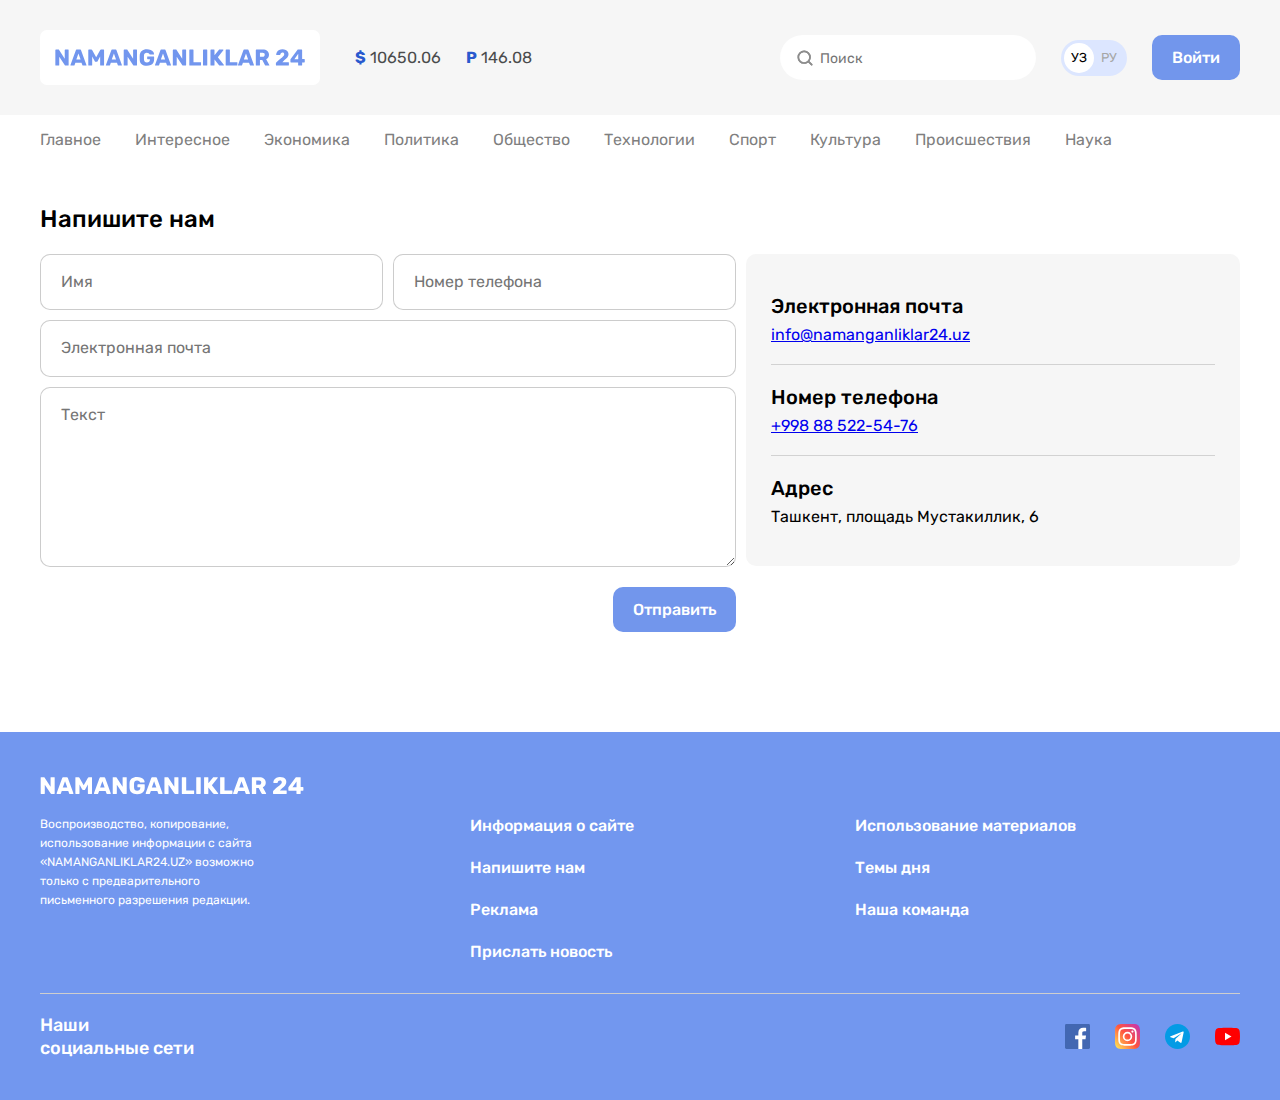
<file: contact.html>
<!DOCTYPE html>
<html lang="en">

<head>
  <meta charset="UTF-8">
  <meta http-equiv="X-UA-Compatible" content="IE=edge">
  <meta name="viewport" content="width=device-width, initial-scale=1.0">
  <title>Контакт 24</title>


  <!-- GOOGLE FONTS -->
  <link rel="preconnect" href="https://fonts.googleapis.com">
  <link rel="preconnect" href="https://fonts.gstatic.com" crossorigin>
  <link href="https://fonts.googleapis.com/css2?family=Rubik:wght@400;500;700&display=swap" rel="stylesheet">


  <!-- STYLES -->
  <link rel="stylesheet" href="css/normalize.css">
  <link rel="stylesheet" href="css/main.css">
</head>

<body>

  <!-- Site Header -->
  <header class="site-header">
    <!-- Site Header Top -->
    <div class="site-header-top">
      <div class=" site-header-top-container container">
        <!-- SITE HEADER LOGO -->
        <a class="site-header-logo" href="index.html">
          <img class="site-header-logo-img" src="img/logo-purple.svg" alt="N24 logo" width="264px" height="28px">
        </a>


        <!-- CURRENCY RATES -->
        <ul class="currency-rates">
          <li class="currency-rates-item">
            <b class="curreny-rates-type">$</b>
            <span class="curreny-rates-value">10650.06</span>
          </li>
          <li class="currency-rates-item">
            <b class="curreny-rates-type">P</b>
            <span class="curreny-rates-value">146.08</span>
          </li>
        </ul>


        <!-- GLOBAL-SEARCH-FORM -->
        <form class="global-search-form" action="https://echo.htmlacademy.ru" method="GET">
          <input class="global-search-form-input" type="search" name="search" placeholder="Поиск" aria-label="Поиск"
            required>
        </form>

        <!-- LANG-TOGGLE -->
        <div class="lang-toggle">
          <a class="lang-toggle-link lang-toggle-link-active" href="index.html">УЗ</a>
          <a class="lang-toggle-link" href="index.html/ru">РУ</a>
        </div>


        <!-- SITE-HEADER_AUTH -->
        <a class="button button-primery" href="#">Войти</a>
      </div>
    </div>


    <div class="container">
      <!-- SITENAV -->
      <nav class="sitenav">
        <ul class="sitenav-list">
          <li class="sitenav-item"><a href="index.html" class="sitenav-link">Главное</a></li>
          <li class="sitenav-item"><a href="news-list.html" class="sitenav-link">Интересное</a></li>
          <li class="sitenav-item"><a href="news-list.html" class="sitenav-link">Экономика</a></li>
          <li class="sitenav-item"><a href="news-list.html" class="sitenav-link">Политика</a></li>
          <li class="sitenav-item"><a href="news-list.html" class="sitenav-link">Общество</a></li>
          <li class="sitenav-item"><a href="news-list.html" class="sitenav-link">Технологии</a></li>
          <li class="sitenav-item"><a href="news-list.html" class="sitenav-link">Спорт</a></li>
          <li class="sitenav-item"><a href="news-list.html" class="sitenav-link">Культура</a></li>
          <li class="sitenav-item"><a href="news-list.html" class="sitenav-link">Происшествия</a></li>
          <li class="sitenav-item"><a href="news-list.html" class="sitenav-link">Наука</a></li>
        </ul>
      </nav>
    </div>
  </header>


  <!-- MAIN-CONTENT -->
  <main class="main-content">

    <div class="container">
      <!-- <h1>Namanganliklar24 - сайт новостей</h1> -->
      <div class="contact-page">
        <h1 class="contact-page-heading">Напишите нам</h1>

        <div class="contact-page-content">
          <form class="contact-page-form form" action="https://echo.htmlacademy.ru" method="POST"
            class="contact-page-form">


            <div class="form-fields">
              <div class="form-groups-wrapper">
                <div class="form-group">
                  <input class="form-field" type="text" name="name" placeholder="Имя" aria-label="Имя" required>
                </div>
                <div class="form-group">
                  <input class="form-field" type="tel" name="phone_number" placeholder="Номер телефона"
                    aria-label="Номер телефона" required>
                </div>
              </div>
              <div class="form-group">
                <input class="form-field" type="email" name="email" placeholder="Электронная почта"
                  aria-label="Электронная почта" required>
              </div>
              <div class="form-group">
                <textarea class="form-field form-field-textarea" name="mesasge" placeholder="Текст" aria-label="Текст"
                  required></textarea>
              </div>
            </div>
            <button class="contact-page-form-submit button button-primery" type="submit">Отправить</button>
          </form>

          <div class="contact-page-info">
            <dl class="contact-page-defenition-card defenitions-card">
              <div class="defenitions-card-item">
                <dt class="defenition-card-title">Электронная почта</dt>
                <dd class="defenition-card-title-value"><a href="mailto:info@namanganliklar24.uz?subject=N24.uz%20saytidan%20xabar">info@namanganliklar24.uz</a></dd>
              </div>
              <div class="defenitions-card-item">
                <dt class="defenition-card-title">Номер телефона</dt>
                <dd class="defenition-card-title-value"><a href="tel">+998 88 522-54-76</a></dd>
              </div>
              <div class="defenitions-card-item">
                <dt class="defenition-card-title">Адрес</dt>
                <dd class="defenition-card-title-value">Ташкент, площадь Мустакиллик, 6 </dd>
              </div>
            </dl>
          </div>
        </div>
      </div>
    </div>

  </main>

  <!-- SITE - FOOTER -->
  <footer class="site-footer">
    <div class="container">
      <div class="site-footer-logo-wrapper">
        <a class="site-footer-logo" href="index.html">
          <img class="site-footer-logo-img" src="img/logo.svg" alt="n24 logo" width="264" height="28">
        </a>
      </div>

      <div class="site-footer-about-links">
        <div class="site-footer-about">Воспроизводство, копирование, использование информации с сайта
          «NAMANGANLIKLAR24.UZ» возможно только с предварительного письменного разрешения редакции.
        </div>
        <div class="site-footer-links-wrapper">
          <ul class="site-footer-links">
            <li class="site-footer-links-item">
              <a class="site-footer-link" href="#">Информация о сайте</a>
            </li>
            <li class="site-footer-links-item">
              <a class="site-footer-link" href="#">Напишите нам</a>
            </li>
            <li class="site-footer-links-item">
              <a class="site-footer-link" href="#">Реклама</a>
            </li>
            <li class="site-footer-links-item">
              <a class="site-footer-link" href="#">Прислать новость</a>
            </li>
          </ul>

          <ul class="site-footer-links">
            <li class="site-footer-links-item">
              <a class="site-footer-link" href="#">Использование материалов</a>
            </li>
            <li class="site-footer-links-item">
              <a class="site-footer-link" href="#">Темы дня</a>
            </li>
            <li class="site-footer-links-item">
              <a class="site-footer-link" href="#">Наша команда</a>
            </li>
          </ul>
        </div>
      </div>

      <hr class="site-footer-divider">

      <div class="site-footer-socials">
        <h2 class="site-footer-socials-heading">Наши социальные сети</h2>
        <ul class="site-footer-socials-list">
          <li class="site-footer-socials-item">
            <a class="site-footer-socials-link" href="#" target="_blank">
              <img class="site-footer-socials-icon" src="img/free-icon-facebook-1384053 1.svg" alt="Facebook" width="25"
                height="25">
            </a>
          </li>
          <li class="site-footer-socials-item">
            <a class="site-footer-socials-link" href="#" target="_blank">
              <img class="site-footer-socials-icon" src="img/free-icon-instagram-2111463 1.svg" alt="Instagram"
                width="25" height="25">
            </a>
          </li>
          <li class="site-footer-socials-item">
            <a class="site-footer-socials-link" href="#" target="_blank">
              <img class="site-footer-socials-icon" src="img/free-icon-telegram-2111646 1.svg" alt="Telegram" width="25"
                height="25">
            </a>
          </li>
          <li class="site-footer-socials-item">
            <a class="site-footer-socials-link" href="#" target="_blank">
              <img class="site-footer-socials-icon" src="img/free-icon-youtube-1384060 1.svg" alt="YouTube" width="25"
                height="25">
            </a>
          </li>
        </ul>
      </div>
    </div>
  </footer>
</body>

</html>
</file>
<file: css/main.css>
* {
  box-sizing: border-box;
}

html {
  height: 100%;
  scroll-behavior: smooth;
}

body {
  display: flex;
  flex-direction: column;
  height: 100%;
  padding: 0;
  margin: 0;
  font-family: "Rubik", "Arial", sans-serif;
  font-size: 16px;
  line-height: 22px;
  color: #4a4b4c;
}

img {
  max-width: 100%;
  height: auto;
}

/* OUTLINE-STYLES */
*:focus {
  outline: 2px dashed #7296ec;
  outline-offset: 3px;
}

/* CONTAINER */
.container {
  width: 100%;
  max-width: 1240px;
  padding-left: 20px;
  padding-right: 20px;
  margin-left: auto;
  margin-right: auto;
}

/* VISUALLY HIDDEN */
.visually-hidden {
  position: absolute;
  width: 1px;
  height: 1px;
  margin: -1px;
  border: 0;
  padding: 0;
  clip: rect(0 0 0 0);
  overflow: hidden;
}

/* BUTTON */
.button {
  display: inline-block;
  padding: 13px 20px;
  border: 0;
  border-radius: 10px;
  line-height: normal;
  text-decoration: none;
  font-size: 16px;
  font-weight: 500;
  text-align: center;
  cursor: pointer;
}

.button:hover {
  opacity: 0.8;
}

.button:active {
  opacity: 0.6;
}

.button-block {
  display: block;
  width: 100%;
}

.button-large {
  padding: 15px 40px;
  font-size: 24px;
  line-height: 28px;
}

.button-primery {
  background-color: #7296ec;
  color: #fff;
}

.button-orange {
  color: #fff;
  background-color: #f78b3b;
}

/* SITE HEADER */
/* .site-header {

} */
.site-header-top {
  padding-top: 30px;
  padding-bottom: 30px;
  margin-bottom: 10px;
  background-color: #f6f6f6;
}

.site-header-top-container {
  display: flex;
  align-items: center;
}

.site-header-logo {
  display: flex;
  padding: 6px 8px;
  margin-right: 35px;
  border-radius: 7px;
  background-color: #fff;
}

.site-header-logo:hover {
  opacity: 0.8;
}

.site-header-logo:active {
  opacity: 0.6;
}

/*CURRENCY RATES  */
.currency-rates {
  display: flex;
  align-items: center;
  padding: 0;
  margin: 0;
  margin-right: auto;
  list-style-type: none;
}

.currency-rates-item:not(:last-child) {
  margin-right: 25px;
}

.curreny-rates-type {
  color: #2959ce;
}

/* GLOBAL-SEARCH-FORM */
.global-search-form {
  margin-right: 25px;
}

.global-search-form-input {
  padding-top: 15px;
  padding-bottom: 13px;
  padding-left: 40px;
  padding-right: 20px;
  border: 0;
  font-size: 14px;
  line-height: normal;
  border-radius: 60px;
  background-image: url(../img/icon-search.svg);
  background-repeat: no-repeat;
  background-size: 20px;
  background-position: 15px center;
}

/* LANG TOGGLE */
.lang-toggle {
  display: flex;
  padding: 3px;
  margin-right: 25px;
  border-radius: 39px;
  background-color: #dce6ff;
}

.lang-toggle-link {
  width: 30px;
  height: 30px;
  font-size: 13px;
  line-height: 30px;
  border-radius: 50%;
  text-align: center;
  text-decoration: none;
  color: #a6a6a6;
}

.lang-toggle-link-active {
  background-color: #fff;
  color: #000;
}

/* SITENAV */
.site {
  padding-top: 12px;
  padding-bottom: 12px;
  border-bottom: 1px solid #d1d1d1;
  font-size: 18px;
  line-height: normal;
  font-weight: 500;
}

.sitenav:not(:last-child) {
  margin-bottom: 40px;
}

.sitenav-list {
  display: flex;
  flex-wrap: wrap;
  align-items: center;
  padding: 0;
  margin: 0;
  list-style: none;
}

.sitenav-item {
  margin-top: 4px;
  margin-bottom: 4px;
}

.sitenav-item:not(:last-child) {
  margin-right: 34px;
}

.sitenav-link {
  display: block;
  color: #7f7f7f;
  text-decoration: none;
}

.sitenav-link:hover {
  color: #7296ec;
}

.sitenav-link:active {
  opacity: 0.8;
}

/* SITE-HEADER-BANNER */
.site-header-banner-link {
  display: flex;
}

/* MAIN-CONTENT */
.main-content {
  flex-grow: 1;
  padding-top: 50px;
  padding-bottom: 100px;
}

/* NEWS GRID */
.news-grid {
  display: flex;
  flex-wrap: wrap;
  margin-left: -10px;
}

.news-grid-item {
  width: 393px;
  margin-left: 10px;
  margin-bottom: 10px;
}

.article-card {
  display: flex;
  flex-direction: column;
  padding: 20px 27px 15px;
  border-radius: 15px;
  background-color: #f6f6f6;
}

.article-card-title {
  margin-top: 0;
  margin-bottom: 10px;
  font-weight: 500;
  line-height: 26px;
  font-size: 20px;
}

.article-card-link {
  display: inline-block;
  color: #000;
  text-decoration: none;
}

.article-card-link:hover {
  color: #2959ce;
}

.article-card-link:active {
  opacity: 0.6;
}

.article-card-text {
  margin-top: 0;
  margin-bottom: 15px;
}

.article-card-img {
  display: block;
  width: 360px;
  height: 165px;
  margin-top: auto;
  border-radius: 10px;
  margin-bottom: 15px;
  object-fit: cover;
}

.article-card-footer {
  display: flex;
  align-items: center;
}

.article-card-source-icon {
  width: 20px;
  height: 20px;
  margin-right: 10px;
  border-radius: 6px;
}

.article-card-source-time {
  font-size: 12px;
  line-height: normal;
  color: #5e5f61;
}

/* NATIFICATION-CTA */
.notification-cta {
  display: flex;
  align-items: center;
  justify-content: space-between;
  padding: 25px 70px 25px 25px;
  margin: 60px 75px;
  border-radius: 10px;
  background-color: #ffd7ba;
  background-image: url("../img/global-notifications-bg.jpg");
  background-repeat: no-repeat;
  background-size: cover;
  background-position: center center;
}

.notification-cta-text {
  font-size: 20px;
  line-height: 26px;
  font-weight: 500;
  color: #000;
}

/* GLOBAL-NEWS */

.global-news-heading {
  margin-top: 0;
  margin-bottom: 20px;
  font-size: 24px;
  font-weight: 500;
  line-height: normal;
  color: #000;
}

.news-list {
  display: flex;
  flex-direction: column;
}

.news-list-item:not(:last-child) {
  margin-bottom: 10px;
}

/* ARTICLE-CARD-HORIZONTAL */
.article-card-horizontal {
  display: flex;
  align-items: flex-start;
  padding: 20px;
  border-radius: 15px;
  margin-bottom: 10px;
  background-color: #f6f6f6;
}

.article-card-horizontal-img {
  width: 210px;
  height: 165px;
  margin-right: 15px;
  border-radius: 10px;
  object-fit: cover;
}

.article-card-horizontal-content {
  flex-grow: 1;
}

.article-card-horizontal-title {
  margin-top: 0;
  margin-bottom: 10px;
  font-size: 20px;
  font-weight: 500;
  line-height: 26px;
}

.article-card-horizantale-link {
  display: inline-block;
  color: #000;
  text-decoration: none;
}

.article-card-horizantale-link:hover {
  color: #7296ec;
}

.article-card-horizantale-link:active {
  opacity: 0.6;
}

.article-card-horizontal-text {
  margin-top: 0;
  margin-bottom: 15px;
  font-size: 16px;
  line-height: 22px;
}

.article-card-horizontal-footer {
  display: flex;
  align-items: center;
}

.article-card-horizontal-source-icon {
  width: 20px;
  height: 20px;
  margin-right: 10px;
  border-radius: 5px;
  object-fit: cover;
}

.article-card-horizontal-source-time {
  font-size: 12px;
  line-height: normal;
  color: #5e5f61;
}

.news-list-more-button {
  padding: 17px;
  background-color: #eaeaea;
}

/* LAYOUT */
.layout-2-1 {
  display: flex;
  align-items: flex-start;
}

.layout-2-1-main {
  width: 797px;
  margin-right: 10px;
}

.layout-2-1-sidebar {
  width: 393px;
  margin-top: 49px;
}

.layout-2-1-sidebar-item:not(:last-child) {
  margin-bottom: 10px;
}

/* SIDEBAR-NEWS-CARD */
.sidebar-news-card {
  padding: 20px;
  border-radius: 15px;
  background-color: #f6f6f6;
  color: #000;
}

.sidebar-news-card-heading {
  margin-top: 0;
  margin-bottom: 25px;
  font-weight: 500;
  font-size: 18px;
  font-weight: 500;
  line-height: 24px;
}

.sidebar-news-card-list {
  padding: 0;
  margin: 0;
  list-style: none;
}

.sidebar-news-card-item {
  padding-top: 20px;
  padding-bottom: 20px;
}

.sidebar-news-card-item:first-child {
  padding-top: 0;
}

.sidebar-news-card-item:last-child {
  padding-bottom: 0;
}

.sidebar-news-card-item:not(:last-child) {
  border-bottom: 1px solid #d2d2d2;
}

.sidebar-news-card-title {
  margin-top: 0;
  margin-bottom: 8px;
  font-size: 18px;
  line-height: 24px;
  font-weight: 500;
}

.sidebar-news-card-link {
  color: #000;
  text-decoration: none;
}

.sidebar-news-card-link:hover {
  color: #7296ec;
}

.sidebar-news-card-link:active {
  opacity: 0.6;
}

.sidebar-news-card-source-time {
  font-size: 13px;
  line-height: normal;
  color: #5e5f61;
}

/* SIDEBAR-AD */
.sidebar-ad-link {
  display: flex;
}

.sidebar-ad-img {
  width: 393px;
  height: 338px;
  object-fit: cover;
  border-radius: 15px;
}

.sidebar-ad-img-tall {
  height: 553px;
}

/* SITE FOOTER */
.site-footer {
  padding-top: 40px;
  padding-bottom: 40px;
  background-color: #7297ef;
  color: #fff;
}

.site-footer *:focus {
  outline: 2px dashed #fff;
}

.site-footer-logo-wrapper {
  display: flex;
  margin-bottom: 15px;
}

.site-footer-logo {
  display: flex;
}

.site-footer-logo:hover {
  opacity: 0.8;
}

.site-footer-logo:active {
  opacity: 0.6;
}

.site-footer-logo-img {
  width: 264px;
  height: 28px;
  object-fit: contain;
}

.site-footer-about-links {
  display: flex;
}

.site-footer-about {
  width: 230px;
  margin-right: 200px;
  font-size: 12px;
  line-height: 19px;
}

.site-footer-links-wrapper {
  flex-grow: 1;
  display: flex;
}

.site-footer-links {
  width: 50%;
  padding-left: 0;
  padding-right: 24px;
  margin: 0;
  list-style: none;
  font-weight: 500;
}

.site-footer-links-item:not(:last-child) {
  margin-bottom: 20px;
}

.site-footer-link {
  display: inline-block;
  color: #fff;
  text-decoration: none;
}

.site-footer-link:hover {
  text-decoration: underline;
}

.site-footer-divider {
  height: 1px;
  border: 0;
  margin-top: 30px;
  margin-bottom: 20px;
  background-color: #cecece;
}

.site-footer-socials {
  display: flex;
  justify-content: space-between;
  align-items: center;
}

.site-footer-socials-heading {
  width: 160px;
  margin: 0;
  font-size: 18px;
  line-height: 23px;
  font-weight: 500;
}

.site-footer-socials-list {
  display: flex;
  align-items: center;
  margin: 0;
  padding: 0;
  list-style: none;
}

.site-footer-socials-item:not(:last-child) {
  margin-right: 25px;
}

.site-footer-socials-link {
  display: flex;
}

.site-footer-socials-icon {
  flex-shrink: 0;
  width: 25px;
  height: 25px;
  object-fit: contain;
}

/* FORM */

.form-groups-wrapper {
  display: flex;
  justify-content: space-between;
}

.form-groups-wrapper:not(:last-child) {
  margin-bottom: 10px;
}
.form-group:not(:last-child) {
  margin-bottom: 10px;
}

.form-groups-wrapper .form-group {
  width: calc(50% - 5px);

  margin-bottom: 0;
}

.form-field {
  display: block;
  width: 100%;
  padding: 18px 20px;
  border: 1px solid rgba(0, 0, 0, 0.2);
  border-radius: 10px;
}

.form-field-textarea {
  min-height: 180px;
  resize: vertical;
}

/* DEFENITIONS-CARD */

.defenitions-card {
  padding: 20px 25px;
  margin: 0;
  border-radius: 10px;
  background-color: #f6f6f6;
  color: #000;
}

.defenitions-card-item {
  padding-top: 20px;
  padding-bottom: 20px;
}

.defenitions-card-item:not(:last-child) {
  border-bottom: 1px solid #d2d2d2;
}

.defenition-card-title {
  margin-bottom: 7px;
  font-size: 20px;
  line-height: 24px;
  font-weight: 500;
}

.defenition-card-title-value {
  margin: 0;
  line-height: 19px;
}

/* CONTACT PAGE */
.contact-page-heading {
  margin-top: 0;
  margin-bottom: 20px;
  font-size: 24px;
  line-height: 29px;
  font-weight: 500;
  color: #000;
}

.contact-page-content {
  display: flex;
}

.contact-page-form {
  display: flex;
  flex-direction: column;
  width: 696px;
}

.contact-page-form-submit {
  align-self: flex-end;
  margin-top: 20px;
}

.contact-page-info {
  width: 494px;
  margin-left: 10px;
}

/* MODALS */
.modal {
  display: none;
  position: fixed;
  z-index: 9999;
  left: 0;
  top: 0;
  width: 100%;
  height: 100%;
  padding-bottom: 40px;
  overflow: auto;
  background-color: rgba(0, 0, 0, 0.4);
}

.modal-open {
  display: block;
}

.modal-dialog {
  width: 100%;
  max-width: 850px;
  margin-left: auto;
  margin-right: auto;
  margin-top: 100px;
}

.modal-content {
  position: relative;
  z-index: 1;
  padding: 50px;
  border-radius: 20px;
  background-color: #fff;
}

.modal-close {
  position: absolute;
  z-index: 1;
  right: 20px;
  top: 20px;
  border: 0;
  padding: 0;
  background-color: transparent;
}

.modal-close:hover {
  opacity: 0.8;
}

.modal-close:active {
  opacity: 0.6;
}

.modal-close-icon {
  display: block;
}

.modal-lead {
  margin-top: 0;
  margin-bottom: 25px;
  font-size: 26px;
  line-height: 34px;
  font-weight: 500;
  color: #000;
  text-align: center;
}

.modal-actions {
  display: flex;
  justify-content: center;
  align-items: center;
}

/* RETINA BGS */
@media only screen and (-webkit-min-device-pixel-ratio: 2),
  only screen and (min--moz-device-pixel-ratio: 2),
  only screen and (-o-min-device-pixel-ratio: 2/1),
  only screen and (min-device-pixel-ratio: 2),
  only screen and (min-resolution: 192dpi),
  only screen and (min-resolution: 2dppx) {
  .notification-cta {
    background-image: url("../img/global-notifications-bg@2x.jpg");
  }
}
</file>
